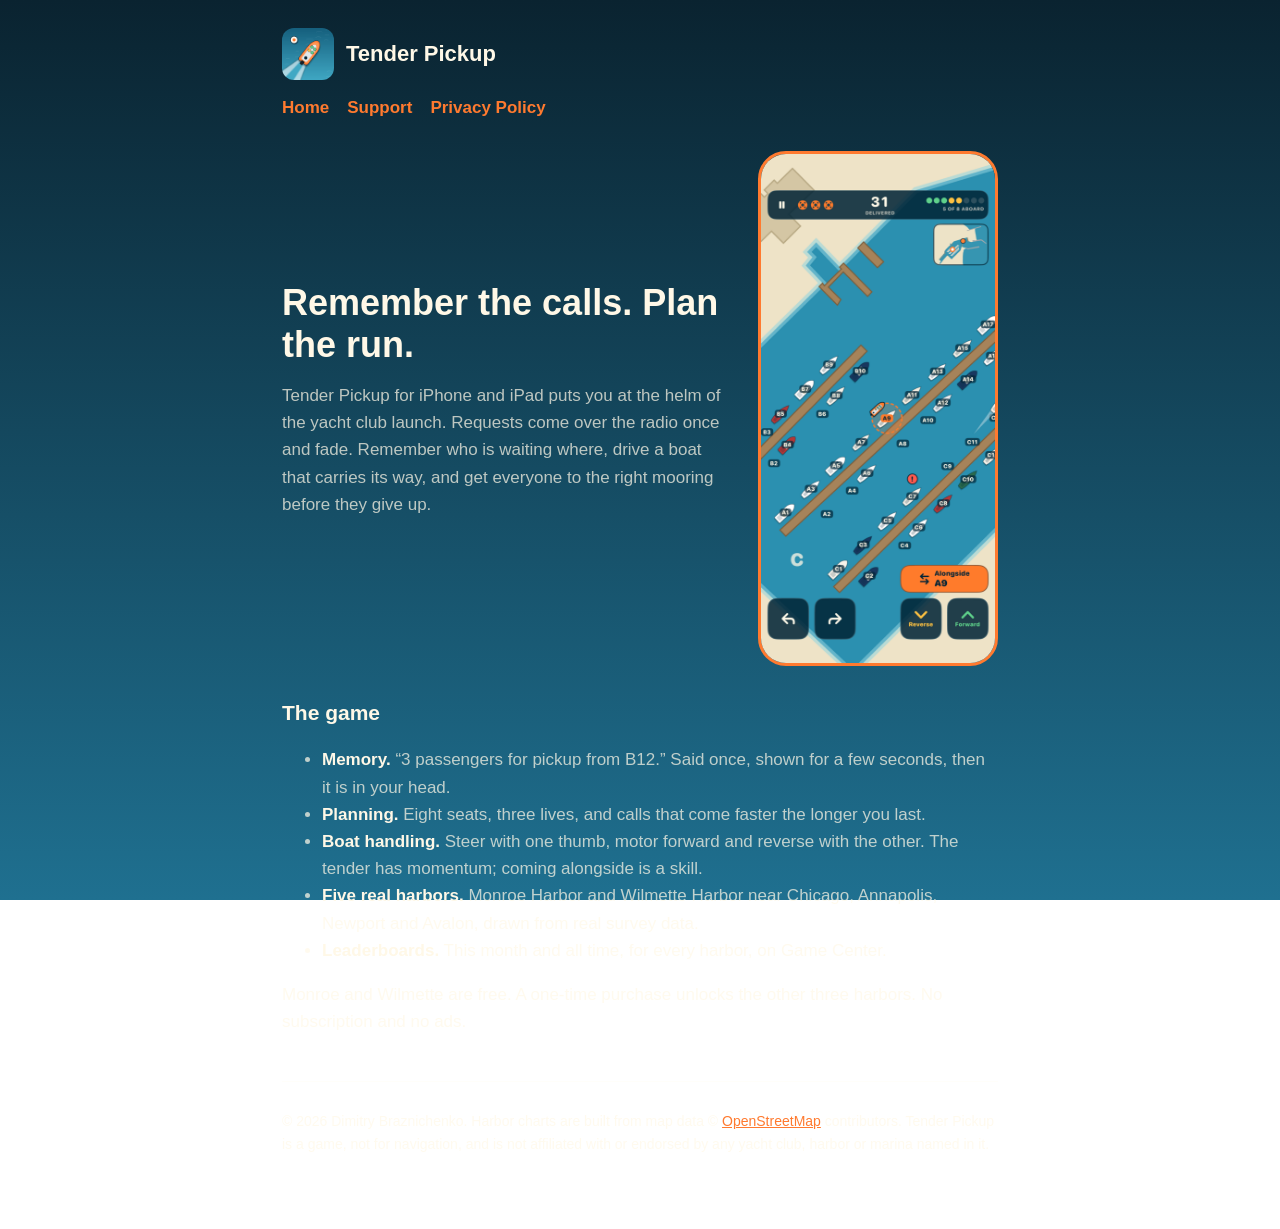
<file: index.html>
<!doctype html>
<html lang="en">
<head>
  <meta charset="utf-8" />
  <meta name="viewport" content="width=device-width, initial-scale=1" />
  <title>Tender Pickup - the harbor launch memory game</title>
  <link rel="stylesheet" href="styles.css" />
  <link rel="icon" href="icon.png" />
</head>
<body>
  <main>
    <header class="app"><img src="icon.png" alt="" /><a href="index.html">Tender Pickup</a></header>
    <nav><a href="index.html">Home</a><a href="support.html">Support</a><a href="privacy-policy.html">Privacy Policy</a></nav>
    <section class="hero">
      <div>
        <h1>Remember the calls. Plan the run.</h1>
        <p>Tender Pickup for iPhone and iPad puts you at the helm of the yacht club launch. Requests come over the radio once and fade. Remember who is waiting where, drive a boat that carries its way, and get everyone to the right mooring before they give up.</p>
      </div>
      <img src="hero.png" alt="The tender alongside a boat in Wilmette Harbor" />
    </section>
    <h2>The game</h2>
    <ul>
      <li><strong>Memory.</strong> &ldquo;3 passengers for pickup from B12.&rdquo; Said once, shown for a few seconds, then it is in your head.</li>
      <li><strong>Planning.</strong> Eight seats, three lives, and calls that come faster the longer you last.</li>
      <li><strong>Boat handling.</strong> Steer with one thumb, motor forward and reverse with the other. The tender has momentum; coming alongside is a skill.</li>
      <li><strong>Five real harbors.</strong> Monroe Harbor and Wilmette Harbor near Chicago, Annapolis, Newport and Avalon, drawn from real survey data.</li>
      <li><strong>Leaderboards.</strong> This month and all time, for every harbor, on Game Center.</li>
    </ul>
    <p>Monroe and Wilmette are free. A one-time purchase unlocks the other three harbors. No subscription and no ads.</p>
    <footer>
      <p>&copy; 2026 Dimitry Braznichenko. Harbor charts are built from map data &copy; <a href="https://www.openstreetmap.org/copyright">OpenStreetMap</a> contributors. Tender Pickup is a game, not for navigation, and is not affiliated with or endorsed by any yacht club, harbor or marina named in it.</p>
    </footer>
  </main>
</body>
</html>
</file>
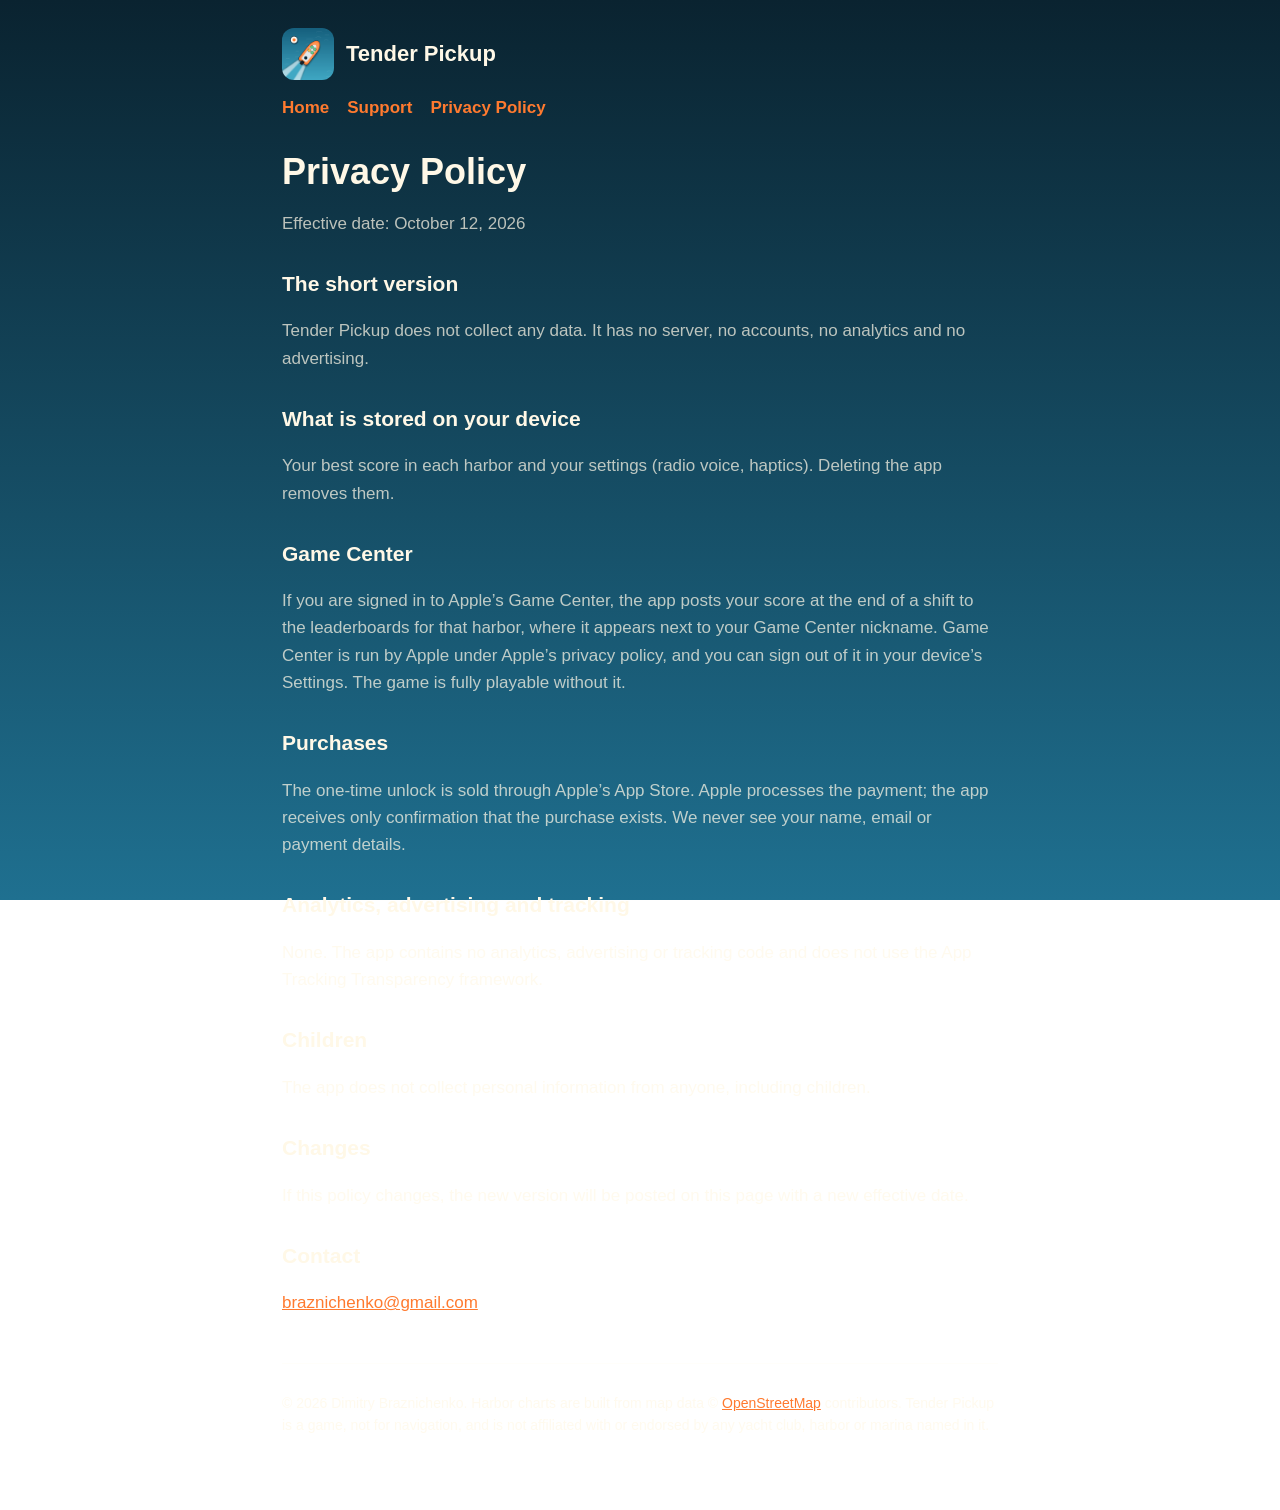
<file: privacy-policy.html>
<!doctype html>
<html lang="en">
<head>
  <meta charset="utf-8" />
  <meta name="viewport" content="width=device-width, initial-scale=1" />
  <title>Tender Pickup Privacy Policy</title>
  <link rel="stylesheet" href="styles.css" />
  <link rel="icon" href="icon.png" />
</head>
<body>
  <main>
    <header class="app"><img src="icon.png" alt="" /><a href="index.html">Tender Pickup</a></header>
    <nav><a href="index.html">Home</a><a href="support.html">Support</a><a href="privacy-policy.html">Privacy Policy</a></nav>
    <h1>Privacy Policy</h1>
    <p>Effective date: October 12, 2026</p>
    <h2>The short version</h2>
    <p>Tender Pickup does not collect any data. It has no server, no accounts, no analytics and no advertising.</p>
    <h2>What is stored on your device</h2>
    <p>Your best score in each harbor and your settings (radio voice, haptics). Deleting the app removes them.</p>
    <h2>Game Center</h2>
    <p>If you are signed in to Apple&rsquo;s Game Center, the app posts your score at the end of a shift to the leaderboards for that harbor, where it appears next to your Game Center nickname. Game Center is run by Apple under Apple&rsquo;s privacy policy, and you can sign out of it in your device&rsquo;s Settings. The game is fully playable without it.</p>
    <h2>Purchases</h2>
    <p>The one-time unlock is sold through Apple&rsquo;s App Store. Apple processes the payment; the app receives only confirmation that the purchase exists. We never see your name, email or payment details.</p>
    <h2>Analytics, advertising and tracking</h2>
    <p>None. The app contains no analytics, advertising or tracking code and does not use the App Tracking Transparency framework.</p>
    <h2>Children</h2>
    <p>The app does not collect personal information from anyone, including children.</p>
    <h2>Changes</h2>
    <p>If this policy changes, the new version will be posted on this page with a new effective date.</p>
    <h2>Contact</h2>
    <p><a href="mailto:braznichenko@gmail.com?subject=Tender%20Pickup%20privacy">braznichenko@gmail.com</a></p>
    <footer>
      <p>&copy; 2026 Dimitry Braznichenko. Harbor charts are built from map data &copy; <a href="https://www.openstreetmap.org/copyright">OpenStreetMap</a> contributors. Tender Pickup is a game, not for navigation, and is not affiliated with or endorsed by any yacht club, harbor or marina named in it.</p>
    </footer>
  </main>
</body>
</html>
</file>
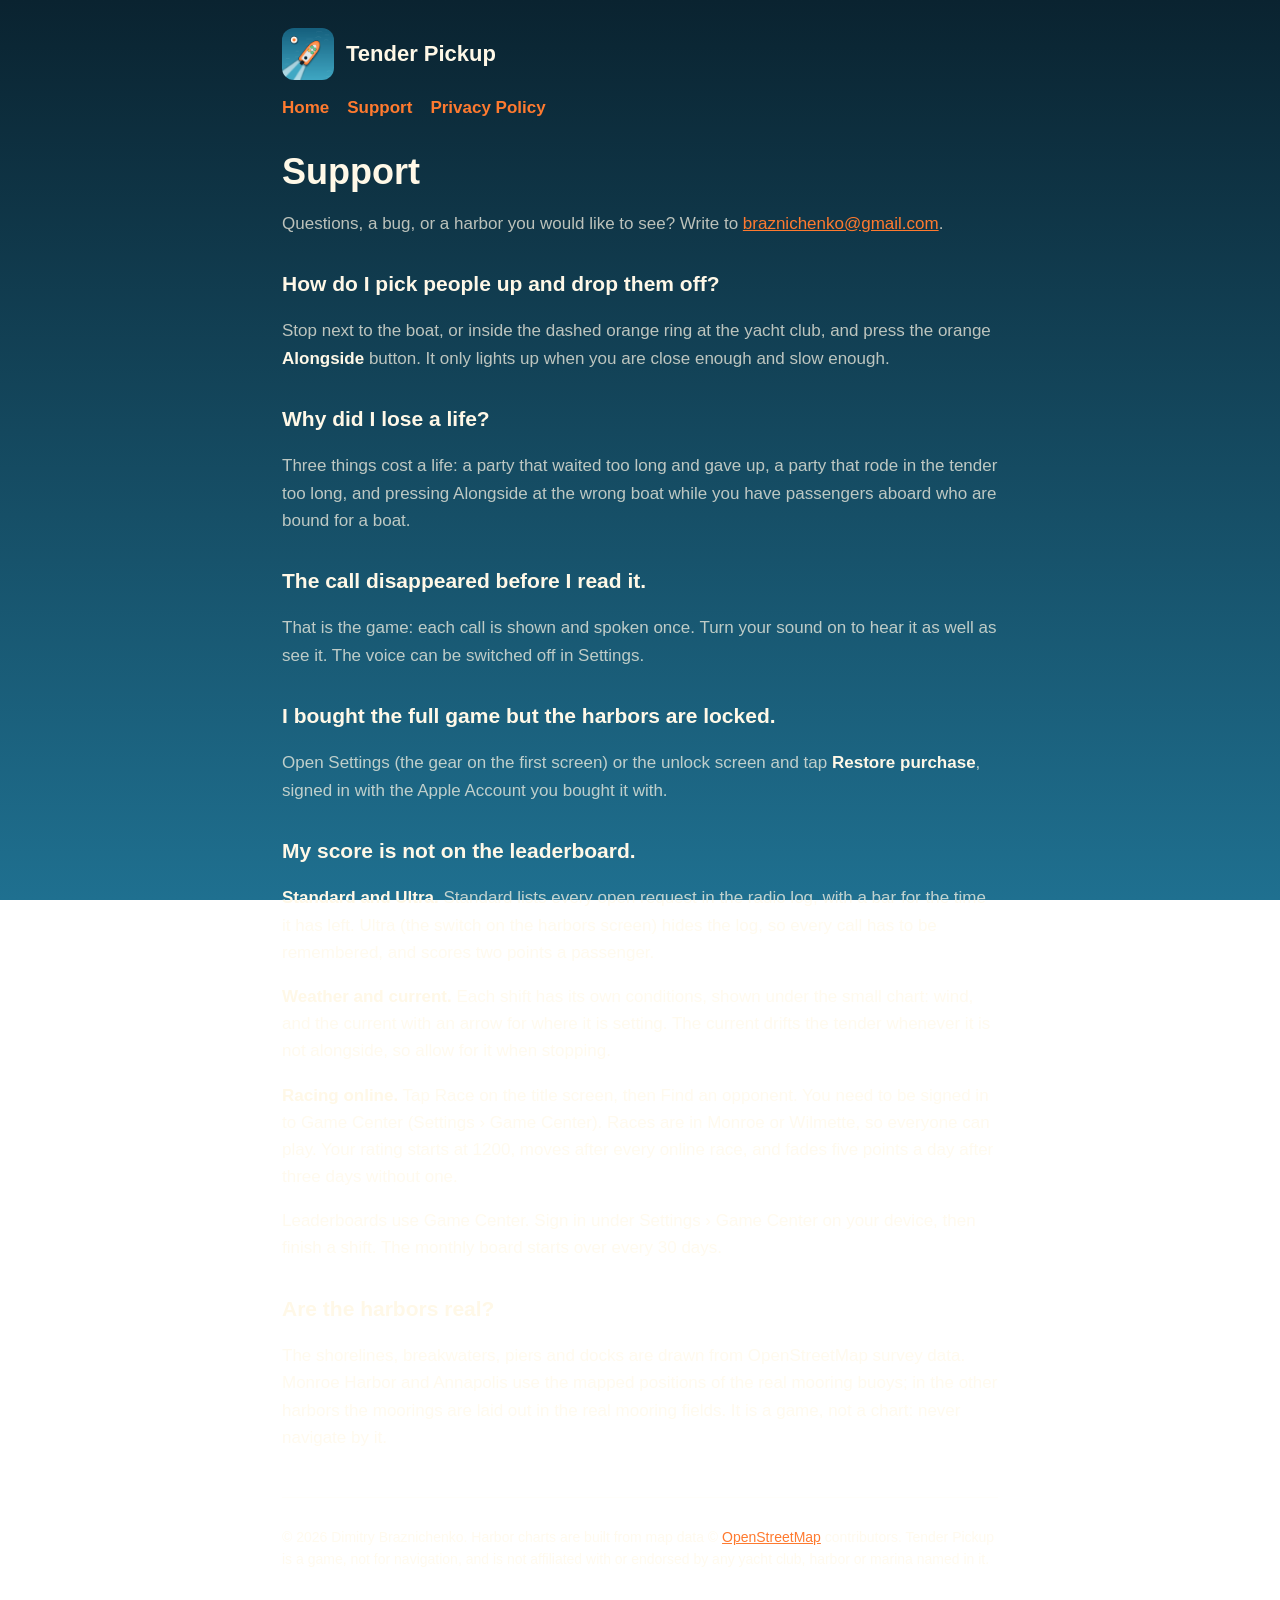
<file: support.html>
<!doctype html>
<html lang="en">
<head>
  <meta charset="utf-8" />
  <meta name="viewport" content="width=device-width, initial-scale=1" />
  <title>Tender Pickup Support</title>
  <link rel="stylesheet" href="styles.css" />
  <link rel="icon" href="icon.png" />
</head>
<body>
  <main>
    <header class="app"><img src="icon.png" alt="" /><a href="index.html">Tender Pickup</a></header>
    <nav><a href="index.html">Home</a><a href="support.html">Support</a><a href="privacy-policy.html">Privacy Policy</a></nav>
    <h1>Support</h1>
    <p>Questions, a bug, or a harbor you would like to see? Write to <a href="mailto:braznichenko@gmail.com?subject=Tender%20Pickup">braznichenko@gmail.com</a>.</p>
    <h2>How do I pick people up and drop them off?</h2>
    <p>Stop next to the boat, or inside the dashed orange ring at the yacht club, and press the orange <strong>Alongside</strong> button. It only lights up when you are close enough and slow enough.</p>
    <h2>Why did I lose a life?</h2>
    <p>Three things cost a life: a party that waited too long and gave up, a party that rode in the tender too long, and pressing Alongside at the wrong boat while you have passengers aboard who are bound for a boat.</p>
    <h2>The call disappeared before I read it.</h2>
    <p>That is the game: each call is shown and spoken once. Turn your sound on to hear it as well as see it. The voice can be switched off in Settings.</p>
    <h2>I bought the full game but the harbors are locked.</h2>
    <p>Open Settings (the gear on the first screen) or the unlock screen and tap <strong>Restore purchase</strong>, signed in with the Apple Account you bought it with.</p>
    <h2>My score is not on the leaderboard.</h2>
    <p><strong>Standard and Ultra.</strong> Standard lists every open request in the radio log, with a bar for the time it has left. Ultra (the switch on the harbors screen) hides the log, so every call has to be remembered, and scores two points a passenger.</p>
    <p><strong>Weather and current.</strong> Each shift has its own conditions, shown under the small chart: wind, and the current with an arrow for where it is setting. The current drifts the tender whenever it is not alongside, so allow for it when stopping.</p>
    <p><strong>Racing online.</strong> Tap Race on the title screen, then Find an opponent. You need to be signed in to Game Center (Settings &rsaquo; Game Center). Races are in Monroe or Wilmette, so everyone can play. Your rating starts at 1200, moves after every online race, and fades five points a day after three days without one.</p>
    <p>Leaderboards use Game Center. Sign in under Settings &rsaquo; Game Center on your device, then finish a shift. The monthly board starts over every 30 days.</p>
    <h2>Are the harbors real?</h2>
    <p>The shorelines, breakwaters, piers and docks are drawn from OpenStreetMap survey data. Monroe Harbor and Annapolis use the mapped positions of the real mooring buoys; in the other harbors the moorings are laid out in the real mooring fields. It is a game, not a chart: never navigate by it.</p>
    <footer>
      <p>&copy; 2026 Dimitry Braznichenko. Harbor charts are built from map data &copy; <a href="https://www.openstreetmap.org/copyright">OpenStreetMap</a> contributors. Tender Pickup is a game, not for navigation, and is not affiliated with or endorsed by any yacht club, harbor or marina named in it.</p>
    </footer>
  </main>
</body>
</html>
</file>
<file: styles.css>
:root { --navy: #0b2a3a; --deep: #0a2330; --water: #1f7090; --ink: #fff8e7; --dim: rgba(255, 248, 231, 0.72); --launch: #ff7a2f; }
* { box-sizing: border-box; }
body { margin: 0; font: 17px/1.6 ui-rounded, "SF Pro Rounded", -apple-system, BlinkMacSystemFont, "Segoe UI", sans-serif; color: var(--ink);
  background: linear-gradient(180deg, var(--deep), var(--water)) fixed; min-height: 100vh; }
main { max-width: 760px; margin: 0 auto; padding: 28px 22px 60px; }
header.app { display: flex; align-items: center; gap: 12px; font-weight: 800; font-size: 22px; }
header.app img { width: 52px; height: 52px; border-radius: 12px; }
a { color: var(--launch); }
header.app a { color: var(--ink); text-decoration: none; }
nav { display: flex; gap: 18px; margin: 14px 0 30px; font-weight: 700; }
nav a { text-decoration: none; }
h1 { font-size: 36px; line-height: 1.15; margin: 0 0 12px; font-weight: 800; }
h2 { font-size: 21px; margin: 30px 0 6px; font-weight: 800; }
p, li { color: var(--dim); }
strong { color: var(--ink); }
.hero { display: grid; grid-template-columns: 1fr 240px; gap: 28px; align-items: center; }
.hero img { width: 100%; border-radius: 28px; border: 3px solid var(--launch); }
footer { margin-top: 46px; font-size: 14px; border-top: 1px solid rgba(255, 248, 231, 0.2); padding-top: 14px; }
@media (max-width: 620px) { .hero { grid-template-columns: 1fr; } .hero img { max-width: 260px; margin: 0 auto; } }
</file>
